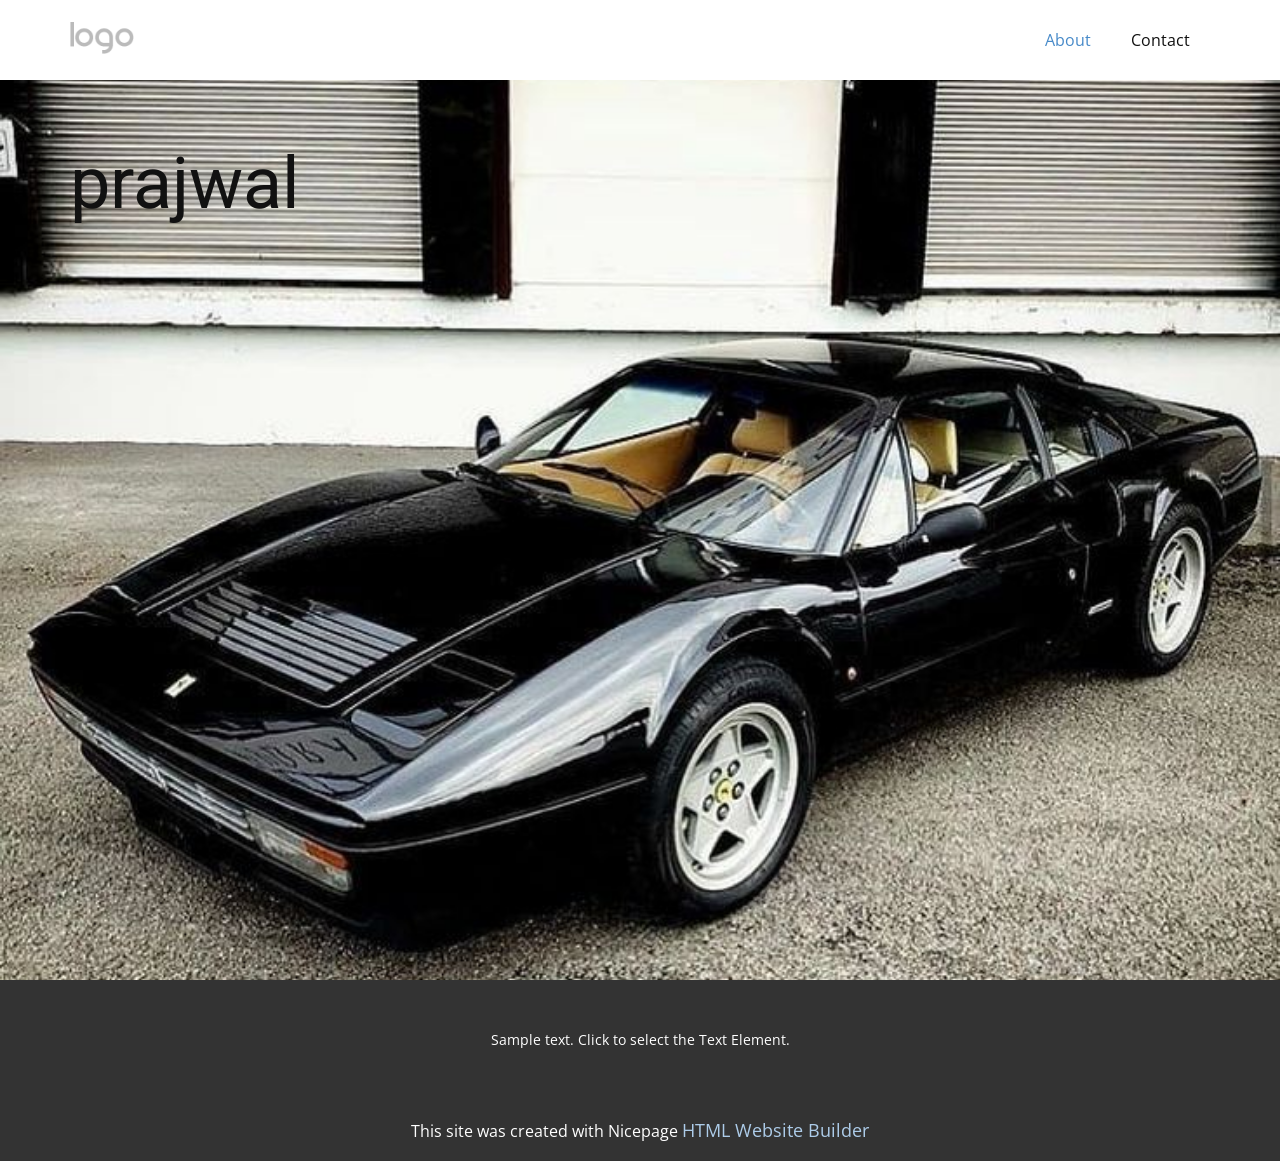
<file: index.html>
<!DOCTYPE html>
<html style="font-size: 16px;" lang="en"><head>
    <meta name="viewport" content="width=device-width, initial-scale=1.0">
    <meta charset="utf-8">
    <meta name="keywords" content="prajwal​">
    <meta name="description" content="">
    <title>About</title>
    <link rel="stylesheet" href="nicepage.css" media="screen">
<link rel="stylesheet" href="index.css" media="screen">
    <script class="u-script" type="text/javascript" src="jquery.js" defer=""></script>
    <script class="u-script" type="text/javascript" src="nicepage.js" defer=""></script>
    <meta name="generator" content="Nicepage 8.6.23, nicepage.com">
    
    
    
    <link id="u-page-google-font" rel="stylesheet" href="https://fonts.googleapis.com/css2?display=swap&amp;family=Roboto:ital,wght@0,100;0,200;0,300;0,400;0,500;0,600;0,700;0,800;0,900;1,100;1,200;1,300;1,400;1,500;1,600;1,700;1,800;1,900&amp;family=Open+Sans:ital,wght@0,300;0,400;0,500;0,600;0,700;0,800;1,300;1,400;1,500;1,600;1,700;1,800">
    <script type="application/ld+json">{
		"@context": "http://schema.org",
		"@type": "Organization",
		"name": "",
		"logo": "images/default-logo.png"
}</script>
    <meta name="theme-color" content="#478ac9">
    <meta property="og:title" content="About">
    <meta property="og:type" content="website">
  <meta data-intl-tel-input-cdn-path="intlTelInput/"></head>
  <body data-home-page="About.html" data-home-page-title="About" data-path-to-root="./" data-include-products="false" class="u-body u-clearfix u-xl-mode" data-lang="en"><header class="u-clearfix u-header u-header" id="header"><div class="u-clearfix u-sheet u-valign-middle u-sheet-1">
        <a href="#" class="u-image u-logo u-image-1">
          <img src="images/default-logo.png" class="u-logo-image u-logo-image-1">
        </a>
        <nav class="u-menu u-menu-one-level u-offcanvas u-menu-1" role="navigation" aria-label="Menu navigation">
          <div class="menu-collapse" style="font-size: 1rem; letter-spacing: 0px;">
            <a class="u-button-style u-custom-left-right-menu-spacing u-custom-padding-bottom u-custom-top-bottom-menu-spacing u-hamburger-link u-nav-link u-text-active-palette-1-base u-text-hover-palette-2-base" href="#" tabindex="-1" aria-label="Open menu" aria-controls="5624">
              <svg class="u-svg-link" viewBox="0 0 24 24"><use xlink:href="#menu-hamburger"></use></svg>
              <svg class="u-svg-content" version="1.1" id="menu-hamburger" viewBox="0 0 16 16" x="0px" y="0px" xmlns:xlink="http://www.w3.org/1999/xlink" xmlns="http://www.w3.org/2000/svg"><g><rect y="1" width="16" height="2"></rect><rect y="7" width="16" height="2"></rect><rect y="13" width="16" height="2"></rect>
</g></svg>
            </a>
          </div>
          <div class="u-nav-container">
            <ul class="u-nav u-unstyled u-nav-1" role="menubar"><li class="u-nav-item" role="none"><a class="u-button-style u-nav-link u-text-active-palette-1-base u-text-hover-palette-2-base u-nav-link-2" href="./" role="menuitem">About</a>
</li><li class="u-nav-item" role="none"><a class="u-button-style u-nav-link u-text-active-palette-1-base u-text-hover-palette-2-base u-nav-link-2" href="Contact.html" role="menuitem">Contact</a>
</li></ul>
          </div>
          <div class="u-nav-container-collapse" id="5624" role="region" aria-label="Menu panel">
            <div class="u-black u-container-style u-inner-container-layout u-opacity u-opacity-95 u-sidenav">
              <div class="u-inner-container-layout u-sidenav-overflow">
                <div class="u-menu-close" tabindex="-1" aria-label="Close menu"></div>
                <ul class="u-align-center u-nav u-popupmenu-items u-unstyled u-nav-2"><li class="u-nav-item"><a class="u-button-style u-nav-link" href="./">About</a>
</li><li class="u-nav-item"><a class="u-button-style u-nav-link" href="Contact.html">Contact</a>
</li></ul>
              </div>
            </div>
            <div class="u-black u-menu-overlay u-opacity u-opacity-70"></div>
          </div>
        </nav>
      </div></header>
    <section class="u-clearfix u-container-align-center u-image u-section-1" id="block-1" data-image-width="736" data-image-height="736">
      <div class="u-clearfix u-sheet u-sheet-1">
        <h1 class="u-text u-text-default u-text-1">prajwal </h1>
      </div>
    </section>
    
    
    
    <footer class="u-align-center u-clearfix u-container-align-center u-footer u-grey-80 u-footer" id="footer"><div class="u-clearfix u-sheet u-sheet-1">
        <p class="u-small-text u-text u-text-variant u-text-1">Sample text. Click to select the Text Element.</p>
      </div></footer>
    <section class="u-backlink u-clearfix u-grey-80"> This site was created with Nicepage <a href="https://nicepage.com/html-website-builder">HTML Website Builder</a>
    </section>
  
</body></html>
</file>
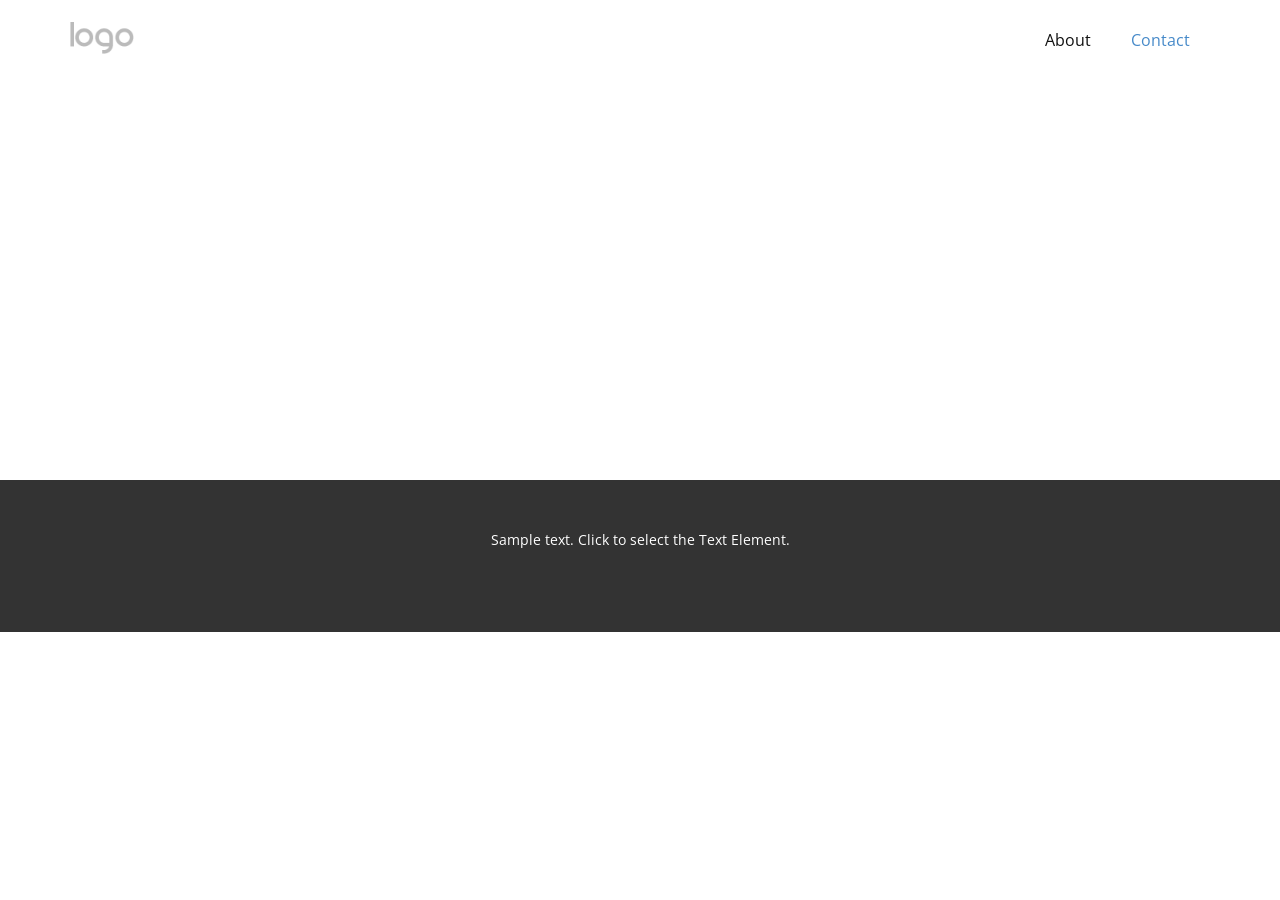
<file: Contact.html>
<!DOCTYPE html>
<html style="font-size: 16px;" lang="en"><head>
    <meta name="viewport" content="width=device-width, initial-scale=1.0">
    <meta charset="utf-8">
    <meta name="keywords" content="">
    <meta name="description" content="">
    <title>Contact</title>
    <link rel="stylesheet" href="nicepage.css" media="screen">
<link rel="stylesheet" href="Contact.css" media="screen">
    <script class="u-script" type="text/javascript" src="jquery.js" defer=""></script>
    <script class="u-script" type="text/javascript" src="nicepage.js" defer=""></script>
    <meta name="generator" content="Nicepage 8.6.23, nicepage.com">
    
    
    
    <link id="u-page-google-font" rel="stylesheet" href="https://fonts.googleapis.com/css2?display=swap&amp;family=Roboto:ital,wght@0,100;0,200;0,300;0,400;0,500;0,600;0,700;0,800;0,900;1,100;1,200;1,300;1,400;1,500;1,600;1,700;1,800;1,900&amp;family=Open+Sans:ital,wght@0,300;0,400;0,500;0,600;0,700;0,800;1,300;1,400;1,500;1,600;1,700;1,800">
    <script type="application/ld+json">{
		"@context": "http://schema.org",
		"@type": "Organization",
		"name": "",
		"logo": "images/default-logo.png"
}</script>
    <meta name="theme-color" content="#478ac9">
    <meta property="og:title" content="Contact">
    <meta property="og:type" content="website">
  <meta data-intl-tel-input-cdn-path="intlTelInput/"></head>
  <body data-path-to-root="./" data-include-products="false" class="u-body u-xl-mode" data-lang="en"><header class="u-clearfix u-header u-header" id="header"><div class="u-clearfix u-sheet u-valign-middle u-sheet-1">
        <a href="#" class="u-image u-logo u-image-1">
          <img src="images/default-logo.png" class="u-logo-image u-logo-image-1">
        </a>
        <nav class="u-menu u-menu-one-level u-offcanvas u-menu-1" role="navigation" aria-label="Menu navigation">
          <div class="menu-collapse" style="font-size: 1rem; letter-spacing: 0px;">
            <a class="u-button-style u-custom-left-right-menu-spacing u-custom-padding-bottom u-custom-top-bottom-menu-spacing u-hamburger-link u-nav-link u-text-active-palette-1-base u-text-hover-palette-2-base" href="#" tabindex="-1" aria-label="Open menu" aria-controls="5624">
              <svg class="u-svg-link" viewBox="0 0 24 24"><use xlink:href="#menu-hamburger"></use></svg>
              <svg class="u-svg-content" version="1.1" id="menu-hamburger" viewBox="0 0 16 16" x="0px" y="0px" xmlns:xlink="http://www.w3.org/1999/xlink" xmlns="http://www.w3.org/2000/svg"><g><rect y="1" width="16" height="2"></rect><rect y="7" width="16" height="2"></rect><rect y="13" width="16" height="2"></rect>
</g></svg>
            </a>
          </div>
          <div class="u-nav-container">
            <ul class="u-nav u-unstyled u-nav-1" role="menubar"><li class="u-nav-item" role="none"><a class="u-button-style u-nav-link u-text-active-palette-1-base u-text-hover-palette-2-base u-nav-link-2" href="./" role="menuitem">About</a>
</li><li class="u-nav-item" role="none"><a class="u-button-style u-nav-link u-text-active-palette-1-base u-text-hover-palette-2-base u-nav-link-2" href="Contact.html" role="menuitem">Contact</a>
</li></ul>
          </div>
          <div class="u-nav-container-collapse" id="5624" role="region" aria-label="Menu panel">
            <div class="u-black u-container-style u-inner-container-layout u-opacity u-opacity-95 u-sidenav">
              <div class="u-inner-container-layout u-sidenav-overflow">
                <div class="u-menu-close" tabindex="-1" aria-label="Close menu"></div>
                <ul class="u-align-center u-nav u-popupmenu-items u-unstyled u-nav-2"><li class="u-nav-item"><a class="u-button-style u-nav-link" href="./">About</a>
</li><li class="u-nav-item"><a class="u-button-style u-nav-link" href="Contact.html">Contact</a>
</li></ul>
              </div>
            </div>
            <div class="u-black u-menu-overlay u-opacity u-opacity-70"></div>
          </div>
        </nav>
      </div></header>
    <section class="u-clearfix u-section-1" id="block-1">
      <div class="u-clearfix u-sheet u-sheet-1"></div>
    </section>
    
    
    
    <footer class="u-align-center u-clearfix u-container-align-center u-footer u-grey-80 u-footer" id="footer"><div class="u-clearfix u-sheet u-sheet-1">
        <p class="u-small-text u-text u-text-variant u-text-1">Sample text. Click to select the Text Element.</p>
      </div></footer>
    <section class="u-backlink u-clearfix u-grey-80"></section>
  
</body></html>
</file>
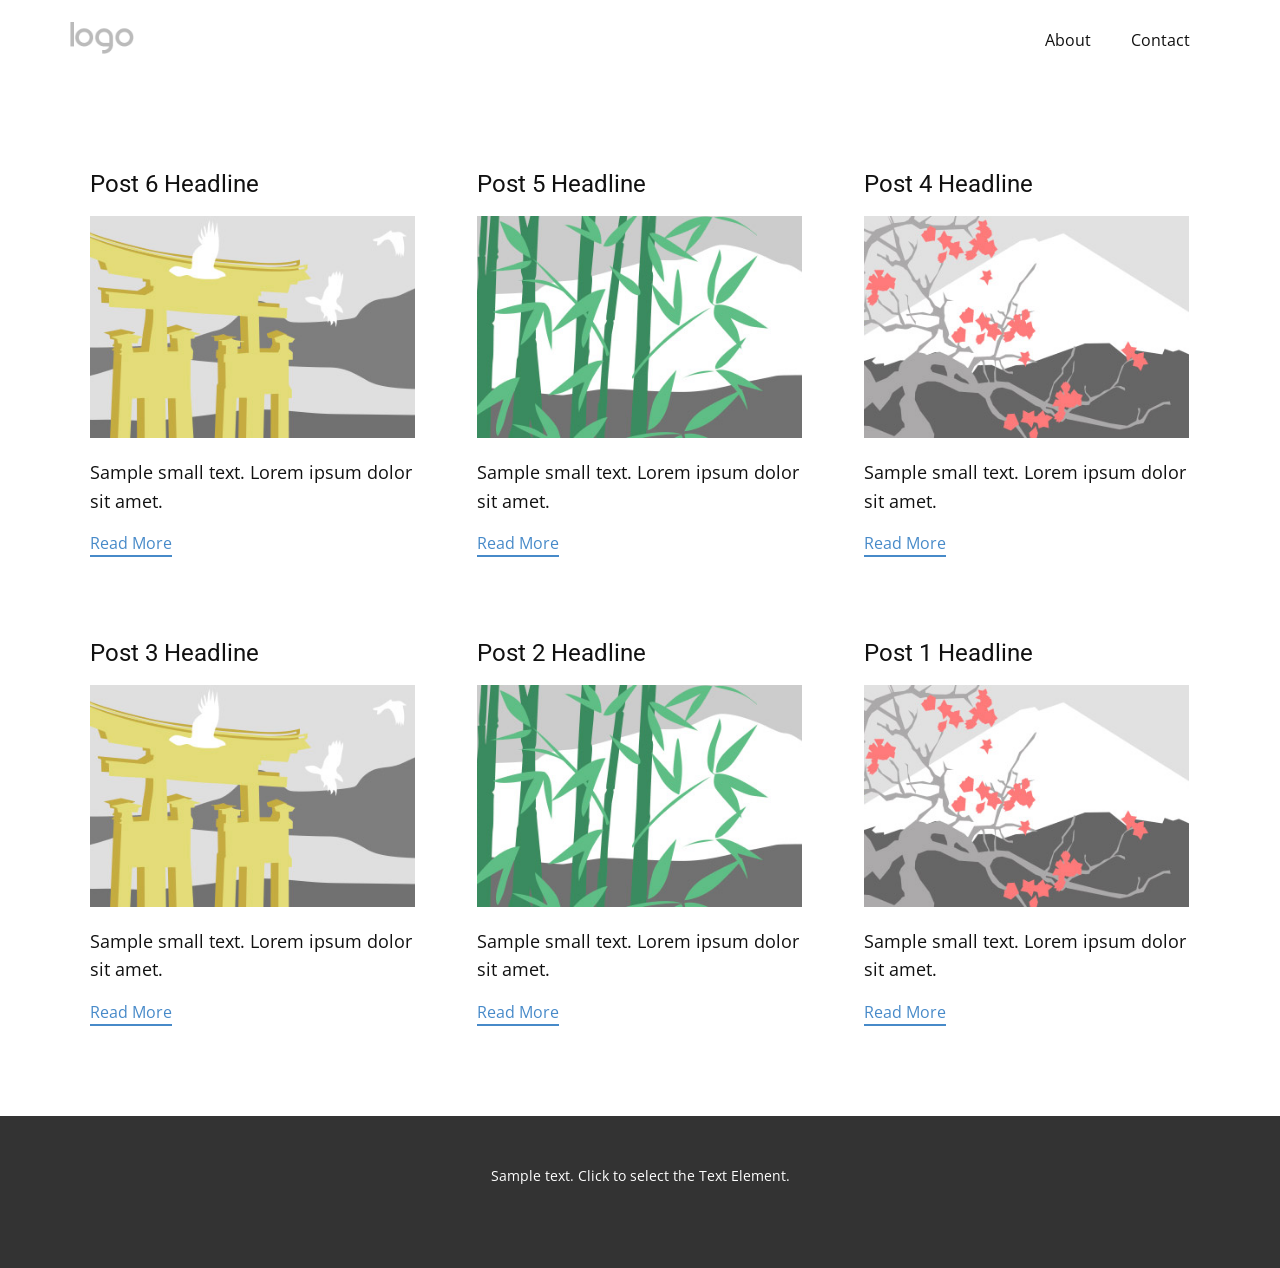
<file: blog/blog.html>
<!DOCTYPE html>
<html style="font-size: 16px;" lang="en"><head>
    <meta name="viewport" content="width=device-width, initial-scale=1.0">
    <meta charset="utf-8">
    <meta name="keywords" content="">
    <meta name="description" content="">
    <title>Blog</title>
    <link rel="stylesheet" href="../nicepage.css" media="screen">
<link rel="stylesheet" href="../Blog-Template.css" media="screen">
    <script class="u-script" type="text/javascript" src="../jquery.js" defer=""></script>
    <script class="u-script" type="text/javascript" src="../nicepage.js" defer=""></script>
    <meta name="generator" content="Nicepage 8.6.23, nicepage.com">
    
    
    
    <link id="u-page-google-font" rel="stylesheet" href="https://fonts.googleapis.com/css2?display=swap&amp;family=Roboto:ital,wght@0,100;0,200;0,300;0,400;0,500;0,600;0,700;0,800;0,900;1,100;1,200;1,300;1,400;1,500;1,600;1,700;1,800;1,900&amp;family=Open+Sans:ital,wght@0,300;0,400;0,500;0,600;0,700;0,800;1,300;1,400;1,500;1,600;1,700;1,800">
    <script type="application/ld+json">{
		"@context": "http://schema.org",
		"@type": "Organization",
		"name": "",
		"logo": "images/default-logo.png"
}</script>
    <meta name="theme-color" content="#478ac9">
  <meta data-intl-tel-input-cdn-path="intlTelInput/"></head>
  <body data-path-to-root="../" data-include-products="false" class="u-body u-xl-mode" data-lang="en"><header class="u-clearfix u-header u-header" id="header"><div class="u-clearfix u-sheet u-valign-middle u-sheet-1">
        <a href="#" class="u-image u-logo u-image-1">
          <img src="../images/default-logo.png" class="u-logo-image u-logo-image-1">
        </a>
        <nav class="u-menu u-menu-one-level u-offcanvas u-menu-1" role="navigation" aria-label="Menu navigation">
          <div class="menu-collapse" style="font-size: 1rem; letter-spacing: 0px;">
            <a class="u-button-style u-custom-left-right-menu-spacing u-custom-padding-bottom u-custom-top-bottom-menu-spacing u-hamburger-link u-nav-link u-text-active-palette-1-base u-text-hover-palette-2-base" href="#" tabindex="-1" aria-label="Open menu" aria-controls="5624">
              <svg class="u-svg-link" viewBox="0 0 24 24"><use xlink:href="#menu-hamburger"></use></svg>
              <svg class="u-svg-content" version="1.1" id="menu-hamburger" viewBox="0 0 16 16" x="0px" y="0px" xmlns:xlink="http://www.w3.org/1999/xlink" xmlns="http://www.w3.org/2000/svg"><g><rect y="1" width="16" height="2"></rect><rect y="7" width="16" height="2"></rect><rect y="13" width="16" height="2"></rect>
</g></svg>
            </a>
          </div>
          <div class="u-nav-container">
            <ul class="u-nav u-unstyled u-nav-1" role="menubar"><li class="u-nav-item" role="none"><a class="u-button-style u-nav-link u-text-active-palette-1-base u-text-hover-palette-2-base u-nav-link-2" href="../" role="menuitem">About</a>
</li><li class="u-nav-item" role="none"><a class="u-button-style u-nav-link u-text-active-palette-1-base u-text-hover-palette-2-base u-nav-link-2" href="../Contact.html" role="menuitem">Contact</a>
</li></ul>
          </div>
          <div class="u-nav-container-collapse" id="5624" role="region" aria-label="Menu panel">
            <div class="u-black u-container-style u-inner-container-layout u-opacity u-opacity-95 u-sidenav">
              <div class="u-inner-container-layout u-sidenav-overflow">
                <div class="u-menu-close" tabindex="-1" aria-label="Close menu"></div>
                <ul class="u-align-center u-nav u-popupmenu-items u-unstyled u-nav-2"><li class="u-nav-item"><a class="u-button-style u-nav-link" href="../">About</a>
</li><li class="u-nav-item"><a class="u-button-style u-nav-link" href="../Contact.html">Contact</a>
</li></ul>
              </div>
            </div>
            <div class="u-black u-menu-overlay u-opacity u-opacity-70"></div>
          </div>
        </nav>
      </div></header>
    <section class="u-clearfix u-section-1" id="block-2">
      <div class="u-clearfix u-sheet u-valign-middle u-sheet-1"><!--blog--><!--blog_options_json--><!--{"type":"Recent","source":"","tags":"","count":""}--><!--/blog_options_json-->
        <div class="u-blog u-expanded-width u-repeater u-repeater-1" data-blog-id="blog-1"><!--blog_post-->
          <div class="u-blog-post u-container-style u-repeater-item u-white u-repeater-item-1"><meta name="twitter:description" content="Sample small text. Lorem ipsum dolor sit amet."><meta name="description" content="Sample small text. Lorem ipsum dolor sit amet."><meta property="og:type" content="article"><meta property="og:title" content="Post 6 Headline"><meta property="og:description" content="Sample small text. Lorem ipsum dolor sit amet."><meta property="og:image" content="../images/8ad73f3c.jpeg">
            <div class="u-container-layout u-similar-container u-valign-top u-container-layout-1"><!--blog_post_header-->
              <h4 class="u-blog-control u-text u-text-1">
                <a class="u-post-header-link" href="../blog/post-5.html">Post 6 Headline</a>
              </h4><!--/blog_post_header--><!--blog_post_image-->
              <img alt="" class="u-blog-control u-expanded-width u-image u-image-default u-image-1" src="../images/8ad73f3c.jpeg" data-href="../blog/post-5.html"><!--/blog_post_image--><!--blog_post_content-->
              <div class="u-blog-control u-post-content u-text u-text-2 fr-view">Sample small text. Lorem ipsum dolor sit amet.</div><!--/blog_post_content--><!--blog_post_readmore-->
              <a href="../blog/post-5.html" class="u-blog-control u-border-2 u-border-palette-1-base u-btn u-btn-rectangle u-button-style u-none u-btn-1"><!--blog_post_readmore_content--><!--options_json--><!--{"content":"","defaultValue":"Read More"}--><!--/options_json-->Read More<!--/blog_post_readmore_content--></a><!--/blog_post_readmore-->
            </div>
          </div><div class="u-blog-post u-container-style u-repeater-item u-video-cover u-white"><meta name="twitter:description" content="Sample small text. Lorem ipsum dolor sit amet."><meta name="description" content="Sample small text. Lorem ipsum dolor sit amet."><meta property="og:type" content="article"><meta property="og:title" content="Post 5 Headline"><meta property="og:description" content="Sample small text. Lorem ipsum dolor sit amet."><meta property="og:image" content="../images/68f64b9d.jpeg">
            <div class="u-container-layout u-similar-container u-valign-top u-container-layout-2"><!--blog_post_header-->
              <h4 class="u-blog-control u-text u-text-3">
                <a class="u-post-header-link" href="../blog/post-4.html">Post 5 Headline</a>
              </h4><!--/blog_post_header--><!--blog_post_image-->
              <img alt="" class="u-blog-control u-expanded-width u-image u-image-default u-image-2" src="../images/68f64b9d.jpeg" data-href="../blog/post-4.html"><!--/blog_post_image--><!--blog_post_content-->
              <div class="u-blog-control u-post-content u-text u-text-4 fr-view">Sample small text. Lorem ipsum dolor sit amet.</div><!--/blog_post_content--><!--blog_post_readmore-->
              <a href="../blog/post-4.html" class="u-blog-control u-border-2 u-border-palette-1-base u-btn u-btn-rectangle u-button-style u-none u-btn-2"><!--blog_post_readmore_content--><!--options_json--><!--{"content":"","defaultValue":"Read More"}--><!--/options_json-->Read More<!--/blog_post_readmore_content--></a><!--/blog_post_readmore-->
            </div>
          </div><div class="u-blog-post u-container-style u-repeater-item u-video-cover u-white"><meta name="twitter:description" content="Sample small text. Lorem ipsum dolor sit amet."><meta name="description" content="Sample small text. Lorem ipsum dolor sit amet."><meta property="og:type" content="article"><meta property="og:title" content="Post 4 Headline"><meta property="og:description" content="Sample small text. Lorem ipsum dolor sit amet."><meta property="og:image" content="../images/0fd3416c.jpeg">
            <div class="u-container-layout u-similar-container u-valign-top u-container-layout-3"><!--blog_post_header-->
              <h4 class="u-blog-control u-text u-text-5">
                <a class="u-post-header-link" href="../blog/post-3.html">Post 4 Headline</a>
              </h4><!--/blog_post_header--><!--blog_post_image-->
              <img alt="" class="u-blog-control u-expanded-width u-image u-image-default u-image-3" src="../images/0fd3416c.jpeg" data-href="../blog/post-3.html"><!--/blog_post_image--><!--blog_post_content-->
              <div class="u-blog-control u-post-content u-text u-text-6 fr-view">Sample small text. Lorem ipsum dolor sit amet.</div><!--/blog_post_content--><!--blog_post_readmore-->
              <a href="../blog/post-3.html" class="u-blog-control u-border-2 u-border-palette-1-base u-btn u-btn-rectangle u-button-style u-none u-btn-3"><!--blog_post_readmore_content--><!--options_json--><!--{"content":"","defaultValue":"Read More"}--><!--/options_json-->Read More<!--/blog_post_readmore_content--></a><!--/blog_post_readmore-->
            </div>
          </div><div class="u-blog-post u-container-style u-repeater-item u-white u-repeater-item-1"><meta name="twitter:description" content="Sample small text. Lorem ipsum dolor sit amet."><meta name="description" content="Sample small text. Lorem ipsum dolor sit amet."><meta property="og:type" content="article"><meta property="og:title" content="Post 3 Headline"><meta property="og:description" content="Sample small text. Lorem ipsum dolor sit amet."><meta property="og:image" content="../images/8ad73f3c.jpeg">
            <div class="u-container-layout u-similar-container u-valign-top u-container-layout-1"><!--blog_post_header-->
              <h4 class="u-blog-control u-text u-text-1">
                <a class="u-post-header-link" href="../blog/post-2.html">Post 3 Headline</a>
              </h4><!--/blog_post_header--><!--blog_post_image-->
              <img alt="" class="u-blog-control u-expanded-width u-image u-image-default u-image-1" src="../images/8ad73f3c.jpeg" data-href="../blog/post-2.html"><!--/blog_post_image--><!--blog_post_content-->
              <div class="u-blog-control u-post-content u-text u-text-2 fr-view">Sample small text. Lorem ipsum dolor sit amet.</div><!--/blog_post_content--><!--blog_post_readmore-->
              <a href="../blog/post-2.html" class="u-blog-control u-border-2 u-border-palette-1-base u-btn u-btn-rectangle u-button-style u-none u-btn-1"><!--blog_post_readmore_content--><!--options_json--><!--{"content":"","defaultValue":"Read More"}--><!--/options_json-->Read More<!--/blog_post_readmore_content--></a><!--/blog_post_readmore-->
            </div>
          </div><div class="u-blog-post u-container-style u-repeater-item u-video-cover u-white"><meta name="twitter:description" content="Sample small text. Lorem ipsum dolor sit amet."><meta name="description" content="Sample small text. Lorem ipsum dolor sit amet."><meta property="og:type" content="article"><meta property="og:title" content="Post 2 Headline"><meta property="og:description" content="Sample small text. Lorem ipsum dolor sit amet."><meta property="og:image" content="../images/68f64b9d.jpeg">
            <div class="u-container-layout u-similar-container u-valign-top u-container-layout-2"><!--blog_post_header-->
              <h4 class="u-blog-control u-text u-text-3">
                <a class="u-post-header-link" href="../blog/post-1.html">Post 2 Headline</a>
              </h4><!--/blog_post_header--><!--blog_post_image-->
              <img alt="" class="u-blog-control u-expanded-width u-image u-image-default u-image-2" src="../images/68f64b9d.jpeg" data-href="../blog/post-1.html"><!--/blog_post_image--><!--blog_post_content-->
              <div class="u-blog-control u-post-content u-text u-text-4 fr-view">Sample small text. Lorem ipsum dolor sit amet.</div><!--/blog_post_content--><!--blog_post_readmore-->
              <a href="../blog/post-1.html" class="u-blog-control u-border-2 u-border-palette-1-base u-btn u-btn-rectangle u-button-style u-none u-btn-2"><!--blog_post_readmore_content--><!--options_json--><!--{"content":"","defaultValue":"Read More"}--><!--/options_json-->Read More<!--/blog_post_readmore_content--></a><!--/blog_post_readmore-->
            </div>
          </div><div class="u-blog-post u-container-style u-repeater-item u-video-cover u-white"><meta name="twitter:description" content="Sample small text. Lorem ipsum dolor sit amet."><meta name="description" content="Sample small text. Lorem ipsum dolor sit amet."><meta property="og:type" content="article"><meta property="og:title" content="Post 1 Headline"><meta property="og:description" content="Sample small text. Lorem ipsum dolor sit amet."><meta property="og:image" content="../images/0fd3416c.jpeg">
            <div class="u-container-layout u-similar-container u-valign-top u-container-layout-3"><!--blog_post_header-->
              <h4 class="u-blog-control u-text u-text-5">
                <a class="u-post-header-link" href="../blog/post.html">Post 1 Headline</a>
              </h4><!--/blog_post_header--><!--blog_post_image-->
              <img alt="" class="u-blog-control u-expanded-width u-image u-image-default u-image-3" src="../images/0fd3416c.jpeg" data-href="../blog/post.html"><!--/blog_post_image--><!--blog_post_content-->
              <div class="u-blog-control u-post-content u-text u-text-6 fr-view">Sample small text. Lorem ipsum dolor sit amet.</div><!--/blog_post_content--><!--blog_post_readmore-->
              <a href="../blog/post.html" class="u-blog-control u-border-2 u-border-palette-1-base u-btn u-btn-rectangle u-button-style u-none u-btn-3"><!--blog_post_readmore_content--><!--options_json--><!--{"content":"","defaultValue":"Read More"}--><!--/options_json-->Read More<!--/blog_post_readmore_content--></a><!--/blog_post_readmore-->
            </div>
          </div><!--/blog_post--><!--blog_post-->
          <!--/blog_post--><!--blog_post-->
          <!--/blog_post-->
        </div><!--/blog-->
      </div>
    </section>
    
    
    
    <footer class="u-align-center u-clearfix u-container-align-center u-footer u-grey-80 u-footer" id="footer"><div class="u-clearfix u-sheet u-sheet-1">
        <p class="u-small-text u-text u-text-variant u-text-1">Sample text. Click to select the Text Element.</p>
      </div></footer>
    <section class="u-backlink u-clearfix u-grey-80"></section>
  
</body></html>
</file>
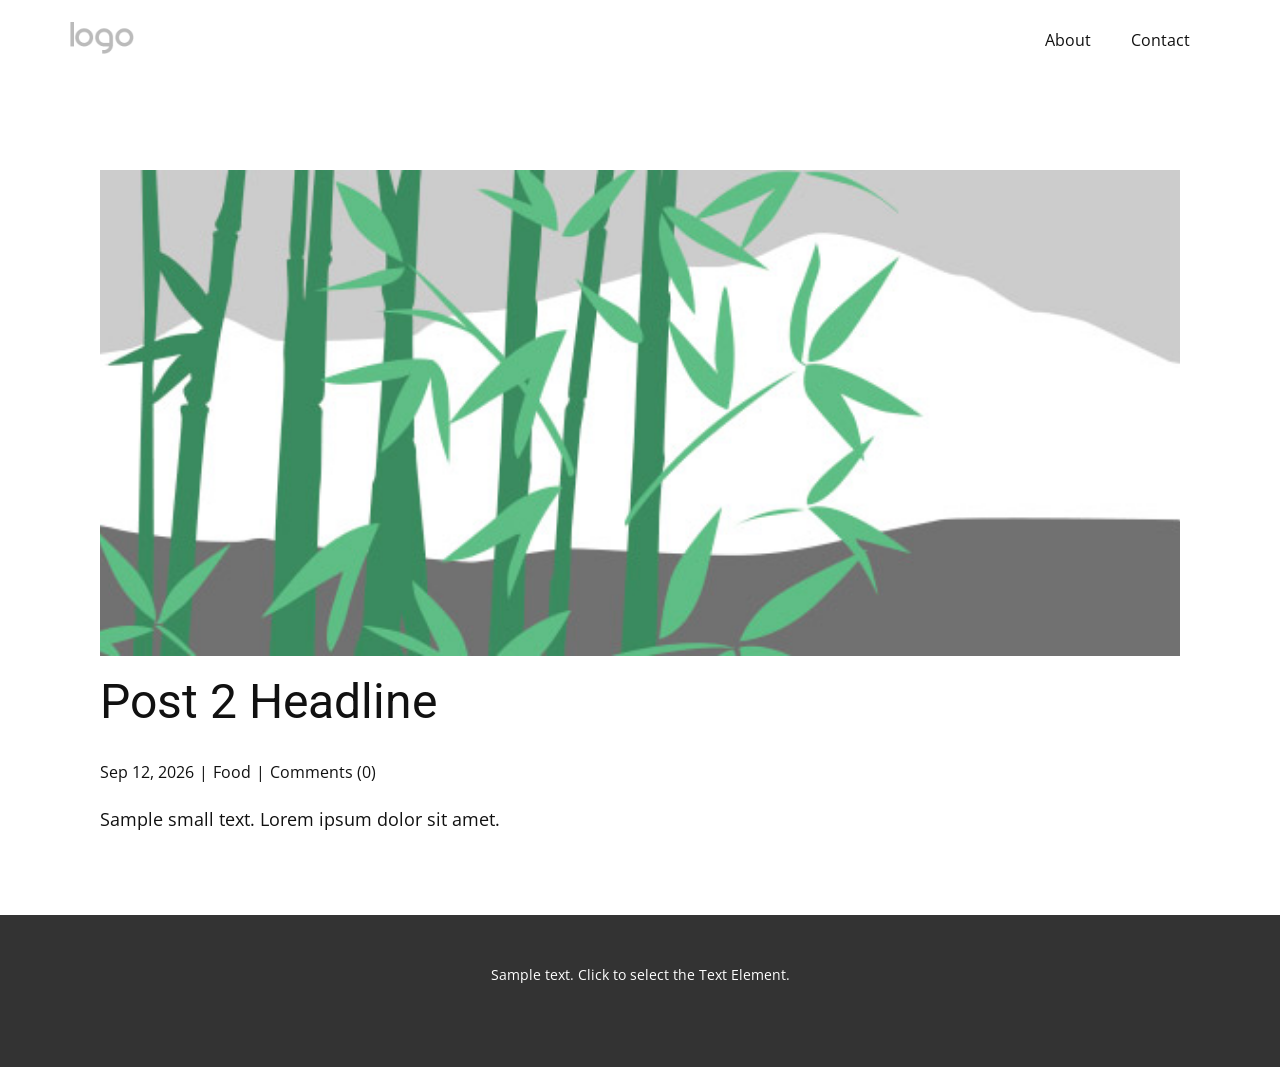
<file: blog/post-1.html>
<!DOCTYPE html>
<html style="font-size: 16px;" lang="en"><head>
    <meta name="viewport" content="width=device-width, initial-scale=1.0">
    <meta charset="utf-8">
    <meta name="keywords" content="Post 1 Headline">
    <meta name="description" content="Sample small text. Lorem ipsum dolor sit amet.">
    <title>Post 2 Headline</title>
    <link rel="stylesheet" href="../nicepage.css" media="screen">
<link rel="stylesheet" href="../Post-Template.css" media="screen">
    <script class="u-script" type="text/javascript" src="../jquery.js" defer=""></script>
    <script class="u-script" type="text/javascript" src="../nicepage.js" defer=""></script>
    <meta name="generator" content="Nicepage 8.6.23, nicepage.com">
    
    
    
    <link id="u-page-google-font" rel="stylesheet" href="https://fonts.googleapis.com/css2?display=swap&amp;family=Roboto:ital,wght@0,100;0,200;0,300;0,400;0,500;0,600;0,700;0,800;0,900;1,100;1,200;1,300;1,400;1,500;1,600;1,700;1,800;1,900&amp;family=Open+Sans:ital,wght@0,300;0,400;0,500;0,600;0,700;0,800;1,300;1,400;1,500;1,600;1,700;1,800">
    <script type="application/ld+json">{
		"@context": "http://schema.org",
		"@type": "Organization",
		"name": "",
		"logo": "images/default-logo.png"
}</script>
    <meta name="theme-color" content="#478ac9">
  <meta data-intl-tel-input-cdn-path="intlTelInput/"><meta name="twitter:description" content="Sample small text. Lorem ipsum dolor sit amet."><meta property="og:type" content="article"><meta property="og:title" content="Post 2 Headline"><meta property="og:description" content="Sample small text. Lorem ipsum dolor sit amet."><meta property="og:image" content="../images/68f64b9d.jpeg"></head>
  <body data-path-to-root="./" data-include-products="false" class="u-body u-xl-mode" data-lang="en"><header class="u-clearfix u-header u-header" id="header"><div class="u-clearfix u-sheet u-valign-middle u-sheet-1">
        <a href="#" class="u-image u-logo u-image-1">
          <img src="../images/default-logo.png" class="u-logo-image u-logo-image-1">
        </a>
        <nav class="u-menu u-menu-one-level u-offcanvas u-menu-1" role="navigation" aria-label="Menu navigation">
          <div class="menu-collapse" style="font-size: 1rem; letter-spacing: 0px;">
            <a class="u-button-style u-custom-left-right-menu-spacing u-custom-padding-bottom u-custom-top-bottom-menu-spacing u-hamburger-link u-nav-link u-text-active-palette-1-base u-text-hover-palette-2-base" href="#" tabindex="-1" aria-label="Open menu" aria-controls="5624">
              <svg class="u-svg-link" viewBox="0 0 24 24"><use xlink:href="#menu-hamburger"></use></svg>
              <svg class="u-svg-content" version="1.1" id="menu-hamburger" viewBox="0 0 16 16" x="0px" y="0px" xmlns:xlink="http://www.w3.org/1999/xlink" xmlns="http://www.w3.org/2000/svg"><g><rect y="1" width="16" height="2"></rect><rect y="7" width="16" height="2"></rect><rect y="13" width="16" height="2"></rect>
</g></svg>
            </a>
          </div>
          <div class="u-nav-container">
            <ul class="u-nav u-unstyled u-nav-1" role="menubar"><li class="u-nav-item" role="none"><a class="u-button-style u-nav-link u-text-active-palette-1-base u-text-hover-palette-2-base u-nav-link-2" href="../" role="menuitem">About</a>
</li><li class="u-nav-item" role="none"><a class="u-button-style u-nav-link u-text-active-palette-1-base u-text-hover-palette-2-base u-nav-link-2" href="../Contact.html" role="menuitem">Contact</a>
</li></ul>
          </div>
          <div class="u-nav-container-collapse" id="5624" role="region" aria-label="Menu panel">
            <div class="u-black u-container-style u-inner-container-layout u-opacity u-opacity-95 u-sidenav">
              <div class="u-inner-container-layout u-sidenav-overflow">
                <div class="u-menu-close" tabindex="-1" aria-label="Close menu"></div>
                <ul class="u-align-center u-nav u-popupmenu-items u-unstyled u-nav-2"><li class="u-nav-item"><a class="u-button-style u-nav-link" href="../">About</a>
</li><li class="u-nav-item"><a class="u-button-style u-nav-link" href="../Contact.html">Contact</a>
</li></ul>
              </div>
            </div>
            <div class="u-black u-menu-overlay u-opacity u-opacity-70"></div>
          </div>
        </nav>
      </div></header>
    <section class="u-align-center u-clearfix u-section-1" id="block-2">
      <div class="u-clearfix u-sheet u-valign-middle-md u-valign-middle-sm u-valign-middle-xs u-sheet-1"><!--post_details--><!--post_details_options_json--><!--{"source":""}--><!--/post_details_options_json--><!--blog_post-->
        <div class="u-container-style u-expanded-width u-post-details u-post-details-1">
          <div class="u-container-layout u-valign-middle u-container-layout-1"><!--blog_post_image-->
            <img alt="" class="u-blog-control u-expanded-width u-image u-image-default u-image-1" src="../images/68f64b9d.jpeg"><!--/blog_post_image--><!--blog_post_header-->
            <h2 class="u-blog-control u-text u-text-1">Post 2 Headline</h2><!--/blog_post_header--><!--blog_post_metadata-->
            <div class="u-blog-control u-metadata u-metadata-1"><!--blog_post_metadata_date--><span class="u-meta-date u-meta-icon">Sep 12, 2026</span><!--/blog_post_metadata_date--><!--blog_post_metadata_category--><span class="u-meta-category u-meta-icon"><a href="/blog/blog.html#/blog-1///1">Food</a></span><!--/blog_post_metadata_category--><!--blog_post_metadata_comments--><span class="u-meta-comments u-meta-icon"><!--blog_post_metadata_comments_content-->Comments (0)<!--/blog_post_metadata_comments_content--></span><!--/blog_post_metadata_comments-->
            </div><!--/blog_post_metadata--><!--blog_post_content-->
            <div class="u-align-justify u-blog-control u-post-content u-text u-text-2 fr-view">
  <p>Sample small text. Lorem ipsum dolor sit amet.</p>
  </div><!--/blog_post_content-->
          </div>
        </div><!--/blog_post--><!--/post_details-->
      </div>
    </section>
    
    
    
    <footer class="u-align-center u-clearfix u-container-align-center u-footer u-grey-80 u-footer" id="footer"><div class="u-clearfix u-sheet u-sheet-1">
        <p class="u-small-text u-text u-text-variant u-text-1">Sample text. Click to select the Text Element.</p>
      </div></footer>
    <section class="u-backlink u-clearfix u-grey-80"></section>
  
</body></html>
</file>
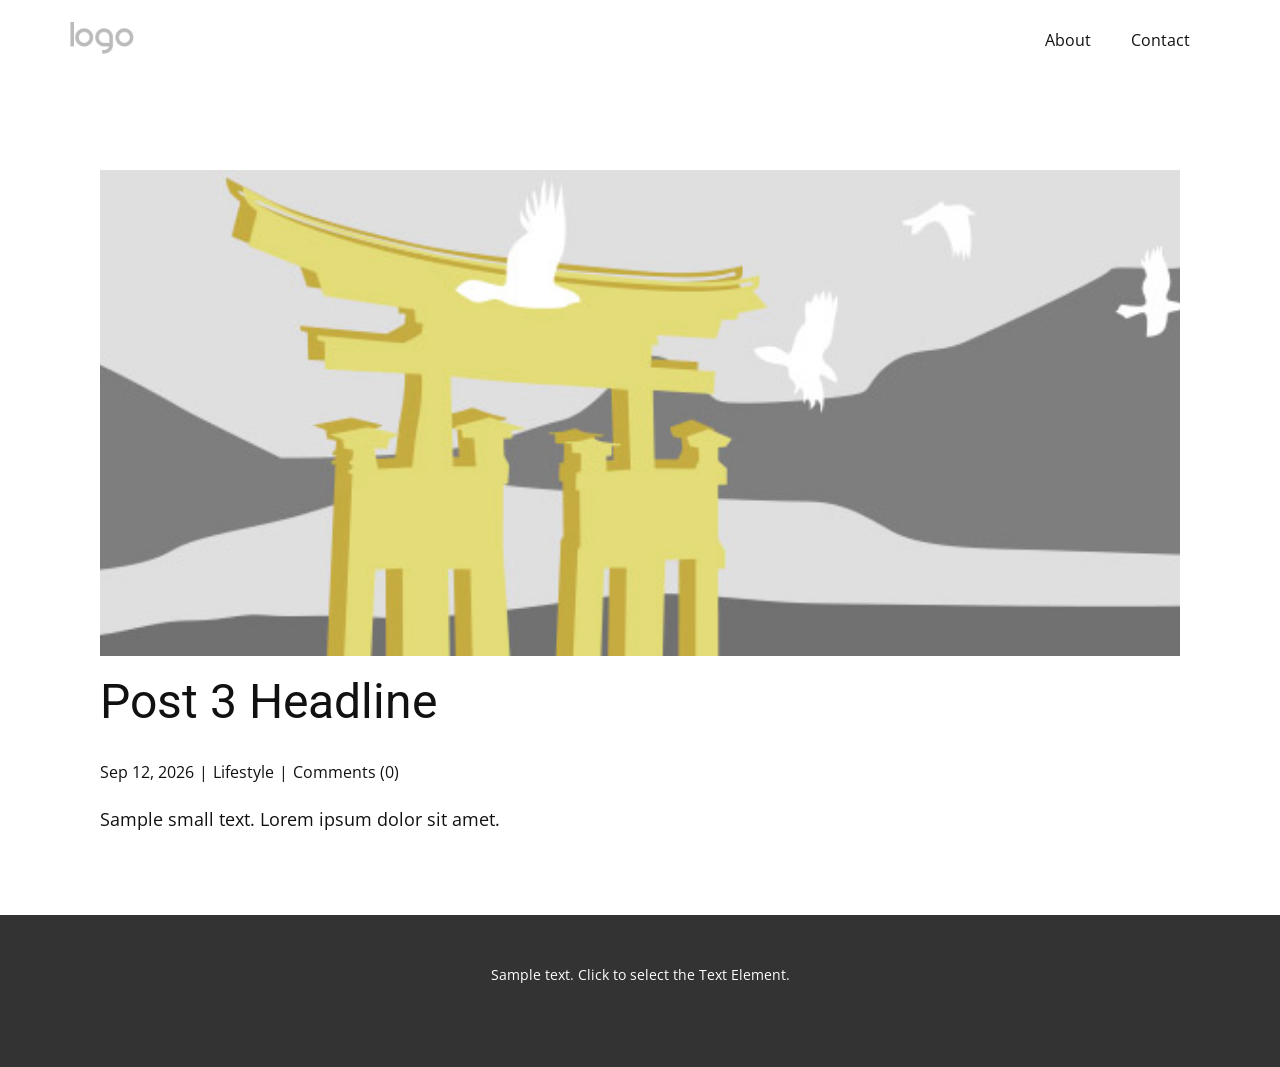
<file: blog/post-2.html>
<!DOCTYPE html>
<html style="font-size: 16px;" lang="en"><head>
    <meta name="viewport" content="width=device-width, initial-scale=1.0">
    <meta charset="utf-8">
    <meta name="keywords" content="Post 1 Headline">
    <meta name="description" content="Sample small text. Lorem ipsum dolor sit amet.">
    <title>Post 3 Headline</title>
    <link rel="stylesheet" href="../nicepage.css" media="screen">
<link rel="stylesheet" href="../Post-Template.css" media="screen">
    <script class="u-script" type="text/javascript" src="../jquery.js" defer=""></script>
    <script class="u-script" type="text/javascript" src="../nicepage.js" defer=""></script>
    <meta name="generator" content="Nicepage 8.6.23, nicepage.com">
    
    
    
    <link id="u-page-google-font" rel="stylesheet" href="https://fonts.googleapis.com/css2?display=swap&amp;family=Roboto:ital,wght@0,100;0,200;0,300;0,400;0,500;0,600;0,700;0,800;0,900;1,100;1,200;1,300;1,400;1,500;1,600;1,700;1,800;1,900&amp;family=Open+Sans:ital,wght@0,300;0,400;0,500;0,600;0,700;0,800;1,300;1,400;1,500;1,600;1,700;1,800">
    <script type="application/ld+json">{
		"@context": "http://schema.org",
		"@type": "Organization",
		"name": "",
		"logo": "images/default-logo.png"
}</script>
    <meta name="theme-color" content="#478ac9">
  <meta data-intl-tel-input-cdn-path="intlTelInput/"><meta name="twitter:description" content="Sample small text. Lorem ipsum dolor sit amet."><meta property="og:type" content="article"><meta property="og:title" content="Post 3 Headline"><meta property="og:description" content="Sample small text. Lorem ipsum dolor sit amet."><meta property="og:image" content="../images/8ad73f3c.jpeg"></head>
  <body data-path-to-root="./" data-include-products="false" class="u-body u-xl-mode" data-lang="en"><header class="u-clearfix u-header u-header" id="header"><div class="u-clearfix u-sheet u-valign-middle u-sheet-1">
        <a href="#" class="u-image u-logo u-image-1">
          <img src="../images/default-logo.png" class="u-logo-image u-logo-image-1">
        </a>
        <nav class="u-menu u-menu-one-level u-offcanvas u-menu-1" role="navigation" aria-label="Menu navigation">
          <div class="menu-collapse" style="font-size: 1rem; letter-spacing: 0px;">
            <a class="u-button-style u-custom-left-right-menu-spacing u-custom-padding-bottom u-custom-top-bottom-menu-spacing u-hamburger-link u-nav-link u-text-active-palette-1-base u-text-hover-palette-2-base" href="#" tabindex="-1" aria-label="Open menu" aria-controls="5624">
              <svg class="u-svg-link" viewBox="0 0 24 24"><use xlink:href="#menu-hamburger"></use></svg>
              <svg class="u-svg-content" version="1.1" id="menu-hamburger" viewBox="0 0 16 16" x="0px" y="0px" xmlns:xlink="http://www.w3.org/1999/xlink" xmlns="http://www.w3.org/2000/svg"><g><rect y="1" width="16" height="2"></rect><rect y="7" width="16" height="2"></rect><rect y="13" width="16" height="2"></rect>
</g></svg>
            </a>
          </div>
          <div class="u-nav-container">
            <ul class="u-nav u-unstyled u-nav-1" role="menubar"><li class="u-nav-item" role="none"><a class="u-button-style u-nav-link u-text-active-palette-1-base u-text-hover-palette-2-base u-nav-link-2" href="../" role="menuitem">About</a>
</li><li class="u-nav-item" role="none"><a class="u-button-style u-nav-link u-text-active-palette-1-base u-text-hover-palette-2-base u-nav-link-2" href="../Contact.html" role="menuitem">Contact</a>
</li></ul>
          </div>
          <div class="u-nav-container-collapse" id="5624" role="region" aria-label="Menu panel">
            <div class="u-black u-container-style u-inner-container-layout u-opacity u-opacity-95 u-sidenav">
              <div class="u-inner-container-layout u-sidenav-overflow">
                <div class="u-menu-close" tabindex="-1" aria-label="Close menu"></div>
                <ul class="u-align-center u-nav u-popupmenu-items u-unstyled u-nav-2"><li class="u-nav-item"><a class="u-button-style u-nav-link" href="../">About</a>
</li><li class="u-nav-item"><a class="u-button-style u-nav-link" href="../Contact.html">Contact</a>
</li></ul>
              </div>
            </div>
            <div class="u-black u-menu-overlay u-opacity u-opacity-70"></div>
          </div>
        </nav>
      </div></header>
    <section class="u-align-center u-clearfix u-section-1" id="block-2">
      <div class="u-clearfix u-sheet u-valign-middle-md u-valign-middle-sm u-valign-middle-xs u-sheet-1"><!--post_details--><!--post_details_options_json--><!--{"source":""}--><!--/post_details_options_json--><!--blog_post-->
        <div class="u-container-style u-expanded-width u-post-details u-post-details-1">
          <div class="u-container-layout u-valign-middle u-container-layout-1"><!--blog_post_image-->
            <img alt="" class="u-blog-control u-expanded-width u-image u-image-default u-image-1" src="../images/8ad73f3c.jpeg"><!--/blog_post_image--><!--blog_post_header-->
            <h2 class="u-blog-control u-text u-text-1">Post 3 Headline</h2><!--/blog_post_header--><!--blog_post_metadata-->
            <div class="u-blog-control u-metadata u-metadata-1"><!--blog_post_metadata_date--><span class="u-meta-date u-meta-icon">Sep 12, 2026</span><!--/blog_post_metadata_date--><!--blog_post_metadata_category--><span class="u-meta-category u-meta-icon"><a href="/blog/blog.html#/blog-1///3">Lifestyle</a></span><!--/blog_post_metadata_category--><!--blog_post_metadata_comments--><span class="u-meta-comments u-meta-icon"><!--blog_post_metadata_comments_content-->Comments (0)<!--/blog_post_metadata_comments_content--></span><!--/blog_post_metadata_comments-->
            </div><!--/blog_post_metadata--><!--blog_post_content-->
            <div class="u-align-justify u-blog-control u-post-content u-text u-text-2 fr-view">
  <p>Sample small text. Lorem ipsum dolor sit amet.</p>
  </div><!--/blog_post_content-->
          </div>
        </div><!--/blog_post--><!--/post_details-->
      </div>
    </section>
    
    
    
    <footer class="u-align-center u-clearfix u-container-align-center u-footer u-grey-80 u-footer" id="footer"><div class="u-clearfix u-sheet u-sheet-1">
        <p class="u-small-text u-text u-text-variant u-text-1">Sample text. Click to select the Text Element.</p>
      </div></footer>
    <section class="u-backlink u-clearfix u-grey-80"></section>
  
</body></html>
</file>
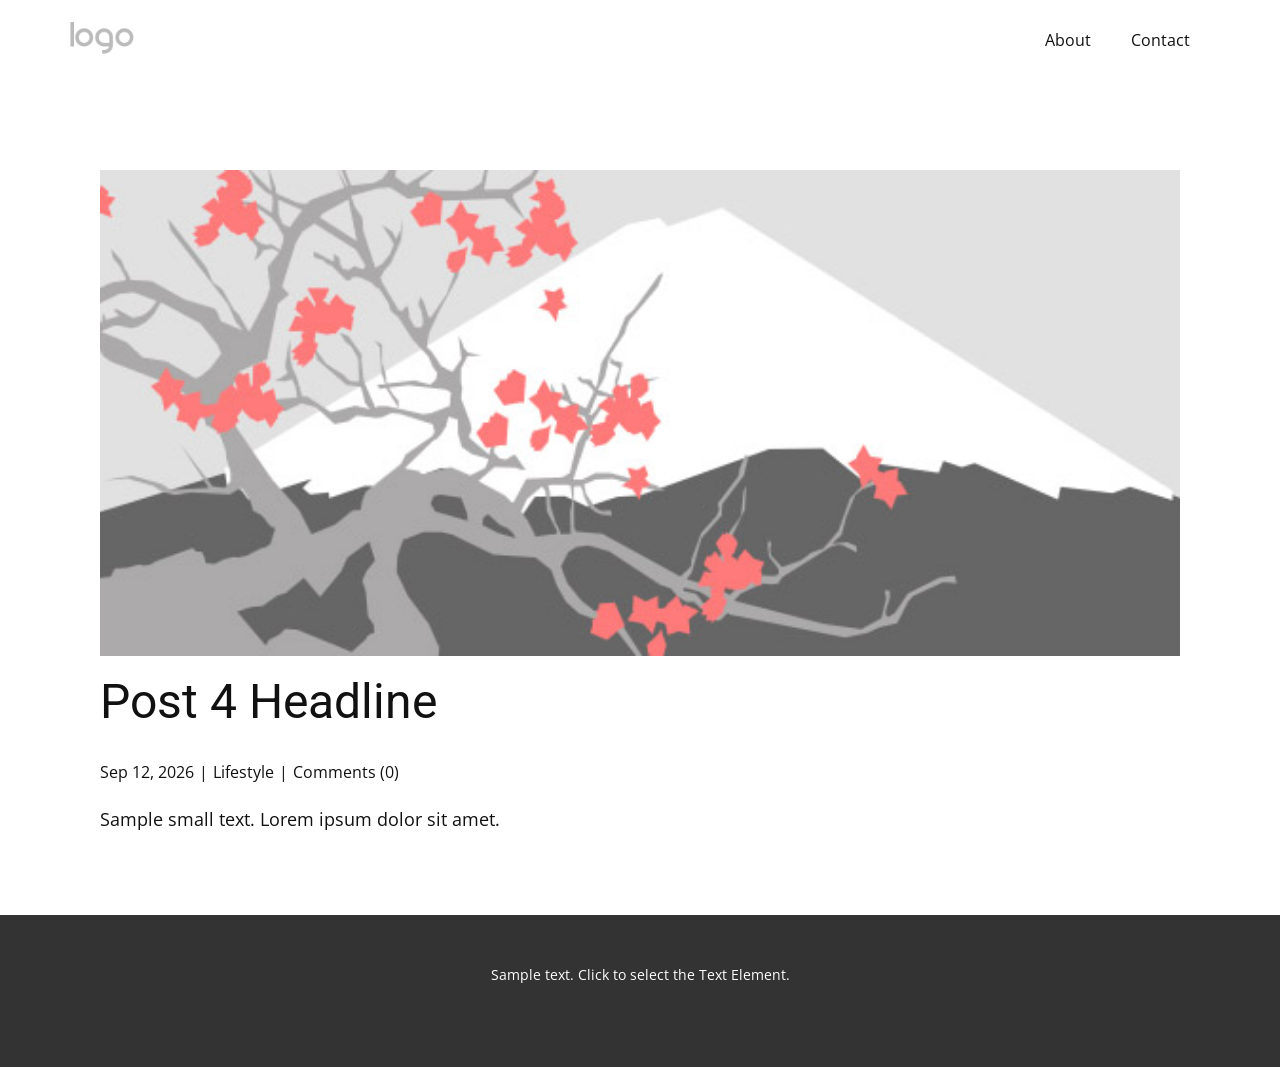
<file: blog/post-3.html>
<!DOCTYPE html>
<html style="font-size: 16px;" lang="en"><head>
    <meta name="viewport" content="width=device-width, initial-scale=1.0">
    <meta charset="utf-8">
    <meta name="keywords" content="Post 1 Headline">
    <meta name="description" content="Sample small text. Lorem ipsum dolor sit amet.">
    <title>Post 4 Headline</title>
    <link rel="stylesheet" href="../nicepage.css" media="screen">
<link rel="stylesheet" href="../Post-Template.css" media="screen">
    <script class="u-script" type="text/javascript" src="../jquery.js" defer=""></script>
    <script class="u-script" type="text/javascript" src="../nicepage.js" defer=""></script>
    <meta name="generator" content="Nicepage 8.6.23, nicepage.com">
    
    
    
    <link id="u-page-google-font" rel="stylesheet" href="https://fonts.googleapis.com/css2?display=swap&amp;family=Roboto:ital,wght@0,100;0,200;0,300;0,400;0,500;0,600;0,700;0,800;0,900;1,100;1,200;1,300;1,400;1,500;1,600;1,700;1,800;1,900&amp;family=Open+Sans:ital,wght@0,300;0,400;0,500;0,600;0,700;0,800;1,300;1,400;1,500;1,600;1,700;1,800">
    <script type="application/ld+json">{
		"@context": "http://schema.org",
		"@type": "Organization",
		"name": "",
		"logo": "images/default-logo.png"
}</script>
    <meta name="theme-color" content="#478ac9">
  <meta data-intl-tel-input-cdn-path="intlTelInput/"><meta name="twitter:description" content="Sample small text. Lorem ipsum dolor sit amet."><meta property="og:type" content="article"><meta property="og:title" content="Post 4 Headline"><meta property="og:description" content="Sample small text. Lorem ipsum dolor sit amet."><meta property="og:image" content="../images/0fd3416c.jpeg"></head>
  <body data-path-to-root="./" data-include-products="false" class="u-body u-xl-mode" data-lang="en"><header class="u-clearfix u-header u-header" id="header"><div class="u-clearfix u-sheet u-valign-middle u-sheet-1">
        <a href="#" class="u-image u-logo u-image-1">
          <img src="../images/default-logo.png" class="u-logo-image u-logo-image-1">
        </a>
        <nav class="u-menu u-menu-one-level u-offcanvas u-menu-1" role="navigation" aria-label="Menu navigation">
          <div class="menu-collapse" style="font-size: 1rem; letter-spacing: 0px;">
            <a class="u-button-style u-custom-left-right-menu-spacing u-custom-padding-bottom u-custom-top-bottom-menu-spacing u-hamburger-link u-nav-link u-text-active-palette-1-base u-text-hover-palette-2-base" href="#" tabindex="-1" aria-label="Open menu" aria-controls="5624">
              <svg class="u-svg-link" viewBox="0 0 24 24"><use xlink:href="#menu-hamburger"></use></svg>
              <svg class="u-svg-content" version="1.1" id="menu-hamburger" viewBox="0 0 16 16" x="0px" y="0px" xmlns:xlink="http://www.w3.org/1999/xlink" xmlns="http://www.w3.org/2000/svg"><g><rect y="1" width="16" height="2"></rect><rect y="7" width="16" height="2"></rect><rect y="13" width="16" height="2"></rect>
</g></svg>
            </a>
          </div>
          <div class="u-nav-container">
            <ul class="u-nav u-unstyled u-nav-1" role="menubar"><li class="u-nav-item" role="none"><a class="u-button-style u-nav-link u-text-active-palette-1-base u-text-hover-palette-2-base u-nav-link-2" href="../" role="menuitem">About</a>
</li><li class="u-nav-item" role="none"><a class="u-button-style u-nav-link u-text-active-palette-1-base u-text-hover-palette-2-base u-nav-link-2" href="../Contact.html" role="menuitem">Contact</a>
</li></ul>
          </div>
          <div class="u-nav-container-collapse" id="5624" role="region" aria-label="Menu panel">
            <div class="u-black u-container-style u-inner-container-layout u-opacity u-opacity-95 u-sidenav">
              <div class="u-inner-container-layout u-sidenav-overflow">
                <div class="u-menu-close" tabindex="-1" aria-label="Close menu"></div>
                <ul class="u-align-center u-nav u-popupmenu-items u-unstyled u-nav-2"><li class="u-nav-item"><a class="u-button-style u-nav-link" href="../">About</a>
</li><li class="u-nav-item"><a class="u-button-style u-nav-link" href="../Contact.html">Contact</a>
</li></ul>
              </div>
            </div>
            <div class="u-black u-menu-overlay u-opacity u-opacity-70"></div>
          </div>
        </nav>
      </div></header>
    <section class="u-align-center u-clearfix u-section-1" id="block-2">
      <div class="u-clearfix u-sheet u-valign-middle-md u-valign-middle-sm u-valign-middle-xs u-sheet-1"><!--post_details--><!--post_details_options_json--><!--{"source":""}--><!--/post_details_options_json--><!--blog_post-->
        <div class="u-container-style u-expanded-width u-post-details u-post-details-1">
          <div class="u-container-layout u-valign-middle u-container-layout-1"><!--blog_post_image-->
            <img alt="" class="u-blog-control u-expanded-width u-image u-image-default u-image-1" src="../images/0fd3416c.jpeg"><!--/blog_post_image--><!--blog_post_header-->
            <h2 class="u-blog-control u-text u-text-1">Post 4 Headline</h2><!--/blog_post_header--><!--blog_post_metadata-->
            <div class="u-blog-control u-metadata u-metadata-1"><!--blog_post_metadata_date--><span class="u-meta-date u-meta-icon">Sep 12, 2026</span><!--/blog_post_metadata_date--><!--blog_post_metadata_category--><span class="u-meta-category u-meta-icon"><a href="/blog/blog.html#/blog-1///3">Lifestyle</a></span><!--/blog_post_metadata_category--><!--blog_post_metadata_comments--><span class="u-meta-comments u-meta-icon"><!--blog_post_metadata_comments_content-->Comments (0)<!--/blog_post_metadata_comments_content--></span><!--/blog_post_metadata_comments-->
            </div><!--/blog_post_metadata--><!--blog_post_content-->
            <div class="u-align-justify u-blog-control u-post-content u-text u-text-2 fr-view">
  <p>Sample small text. Lorem ipsum dolor sit amet.</p>
  </div><!--/blog_post_content-->
          </div>
        </div><!--/blog_post--><!--/post_details-->
      </div>
    </section>
    
    
    
    <footer class="u-align-center u-clearfix u-container-align-center u-footer u-grey-80 u-footer" id="footer"><div class="u-clearfix u-sheet u-sheet-1">
        <p class="u-small-text u-text u-text-variant u-text-1">Sample text. Click to select the Text Element.</p>
      </div></footer>
    <section class="u-backlink u-clearfix u-grey-80"></section>
  
</body></html>
</file>
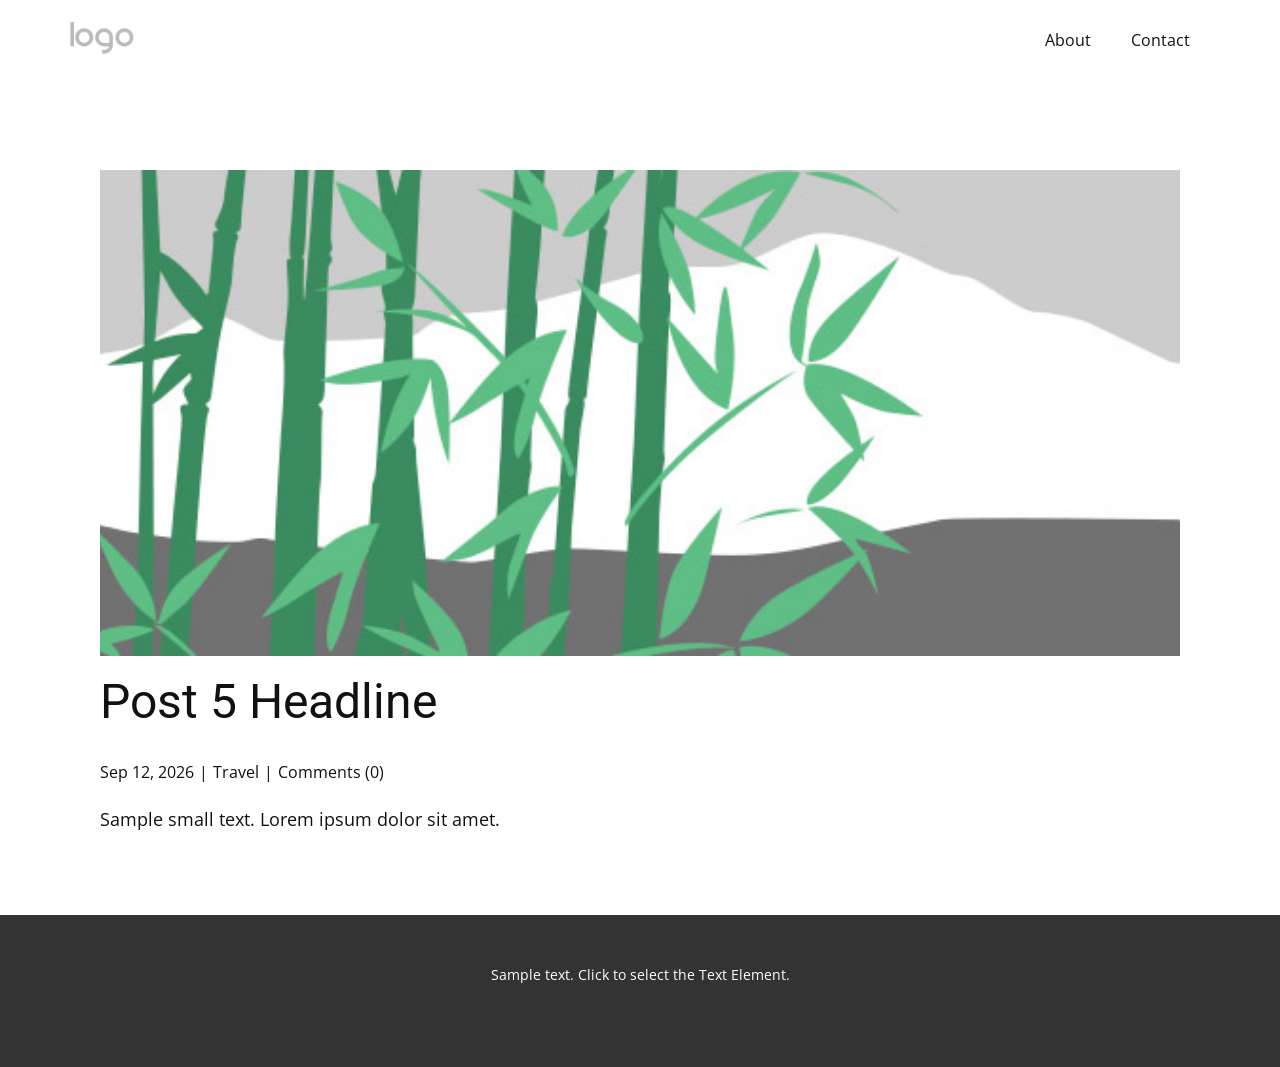
<file: blog/post-4.html>
<!DOCTYPE html>
<html style="font-size: 16px;" lang="en"><head>
    <meta name="viewport" content="width=device-width, initial-scale=1.0">
    <meta charset="utf-8">
    <meta name="keywords" content="Post 1 Headline">
    <meta name="description" content="Sample small text. Lorem ipsum dolor sit amet.">
    <title>Post 5 Headline</title>
    <link rel="stylesheet" href="../nicepage.css" media="screen">
<link rel="stylesheet" href="../Post-Template.css" media="screen">
    <script class="u-script" type="text/javascript" src="../jquery.js" defer=""></script>
    <script class="u-script" type="text/javascript" src="../nicepage.js" defer=""></script>
    <meta name="generator" content="Nicepage 8.6.23, nicepage.com">
    
    
    
    <link id="u-page-google-font" rel="stylesheet" href="https://fonts.googleapis.com/css2?display=swap&amp;family=Roboto:ital,wght@0,100;0,200;0,300;0,400;0,500;0,600;0,700;0,800;0,900;1,100;1,200;1,300;1,400;1,500;1,600;1,700;1,800;1,900&amp;family=Open+Sans:ital,wght@0,300;0,400;0,500;0,600;0,700;0,800;1,300;1,400;1,500;1,600;1,700;1,800">
    <script type="application/ld+json">{
		"@context": "http://schema.org",
		"@type": "Organization",
		"name": "",
		"logo": "images/default-logo.png"
}</script>
    <meta name="theme-color" content="#478ac9">
  <meta data-intl-tel-input-cdn-path="intlTelInput/"><meta name="twitter:description" content="Sample small text. Lorem ipsum dolor sit amet."><meta property="og:type" content="article"><meta property="og:title" content="Post 5 Headline"><meta property="og:description" content="Sample small text. Lorem ipsum dolor sit amet."><meta property="og:image" content="../images/68f64b9d.jpeg"></head>
  <body data-path-to-root="./" data-include-products="false" class="u-body u-xl-mode" data-lang="en"><header class="u-clearfix u-header u-header" id="header"><div class="u-clearfix u-sheet u-valign-middle u-sheet-1">
        <a href="#" class="u-image u-logo u-image-1">
          <img src="../images/default-logo.png" class="u-logo-image u-logo-image-1">
        </a>
        <nav class="u-menu u-menu-one-level u-offcanvas u-menu-1" role="navigation" aria-label="Menu navigation">
          <div class="menu-collapse" style="font-size: 1rem; letter-spacing: 0px;">
            <a class="u-button-style u-custom-left-right-menu-spacing u-custom-padding-bottom u-custom-top-bottom-menu-spacing u-hamburger-link u-nav-link u-text-active-palette-1-base u-text-hover-palette-2-base" href="#" tabindex="-1" aria-label="Open menu" aria-controls="5624">
              <svg class="u-svg-link" viewBox="0 0 24 24"><use xlink:href="#menu-hamburger"></use></svg>
              <svg class="u-svg-content" version="1.1" id="menu-hamburger" viewBox="0 0 16 16" x="0px" y="0px" xmlns:xlink="http://www.w3.org/1999/xlink" xmlns="http://www.w3.org/2000/svg"><g><rect y="1" width="16" height="2"></rect><rect y="7" width="16" height="2"></rect><rect y="13" width="16" height="2"></rect>
</g></svg>
            </a>
          </div>
          <div class="u-nav-container">
            <ul class="u-nav u-unstyled u-nav-1" role="menubar"><li class="u-nav-item" role="none"><a class="u-button-style u-nav-link u-text-active-palette-1-base u-text-hover-palette-2-base u-nav-link-2" href="../" role="menuitem">About</a>
</li><li class="u-nav-item" role="none"><a class="u-button-style u-nav-link u-text-active-palette-1-base u-text-hover-palette-2-base u-nav-link-2" href="../Contact.html" role="menuitem">Contact</a>
</li></ul>
          </div>
          <div class="u-nav-container-collapse" id="5624" role="region" aria-label="Menu panel">
            <div class="u-black u-container-style u-inner-container-layout u-opacity u-opacity-95 u-sidenav">
              <div class="u-inner-container-layout u-sidenav-overflow">
                <div class="u-menu-close" tabindex="-1" aria-label="Close menu"></div>
                <ul class="u-align-center u-nav u-popupmenu-items u-unstyled u-nav-2"><li class="u-nav-item"><a class="u-button-style u-nav-link" href="../">About</a>
</li><li class="u-nav-item"><a class="u-button-style u-nav-link" href="../Contact.html">Contact</a>
</li></ul>
              </div>
            </div>
            <div class="u-black u-menu-overlay u-opacity u-opacity-70"></div>
          </div>
        </nav>
      </div></header>
    <section class="u-align-center u-clearfix u-section-1" id="block-2">
      <div class="u-clearfix u-sheet u-valign-middle-md u-valign-middle-sm u-valign-middle-xs u-sheet-1"><!--post_details--><!--post_details_options_json--><!--{"source":""}--><!--/post_details_options_json--><!--blog_post-->
        <div class="u-container-style u-expanded-width u-post-details u-post-details-1">
          <div class="u-container-layout u-valign-middle u-container-layout-1"><!--blog_post_image-->
            <img alt="" class="u-blog-control u-expanded-width u-image u-image-default u-image-1" src="../images/68f64b9d.jpeg"><!--/blog_post_image--><!--blog_post_header-->
            <h2 class="u-blog-control u-text u-text-1">Post 5 Headline</h2><!--/blog_post_header--><!--blog_post_metadata-->
            <div class="u-blog-control u-metadata u-metadata-1"><!--blog_post_metadata_date--><span class="u-meta-date u-meta-icon">Sep 12, 2026</span><!--/blog_post_metadata_date--><!--blog_post_metadata_category--><span class="u-meta-category u-meta-icon"><a href="/blog/blog.html#/blog-1///2">Travel</a></span><!--/blog_post_metadata_category--><!--blog_post_metadata_comments--><span class="u-meta-comments u-meta-icon"><!--blog_post_metadata_comments_content-->Comments (0)<!--/blog_post_metadata_comments_content--></span><!--/blog_post_metadata_comments-->
            </div><!--/blog_post_metadata--><!--blog_post_content-->
            <div class="u-align-justify u-blog-control u-post-content u-text u-text-2 fr-view">
  <p>Sample small text. Lorem ipsum dolor sit amet.</p>
  </div><!--/blog_post_content-->
          </div>
        </div><!--/blog_post--><!--/post_details-->
      </div>
    </section>
    
    
    
    <footer class="u-align-center u-clearfix u-container-align-center u-footer u-grey-80 u-footer" id="footer"><div class="u-clearfix u-sheet u-sheet-1">
        <p class="u-small-text u-text u-text-variant u-text-1">Sample text. Click to select the Text Element.</p>
      </div></footer>
    <section class="u-backlink u-clearfix u-grey-80"></section>
  
</body></html>
</file>
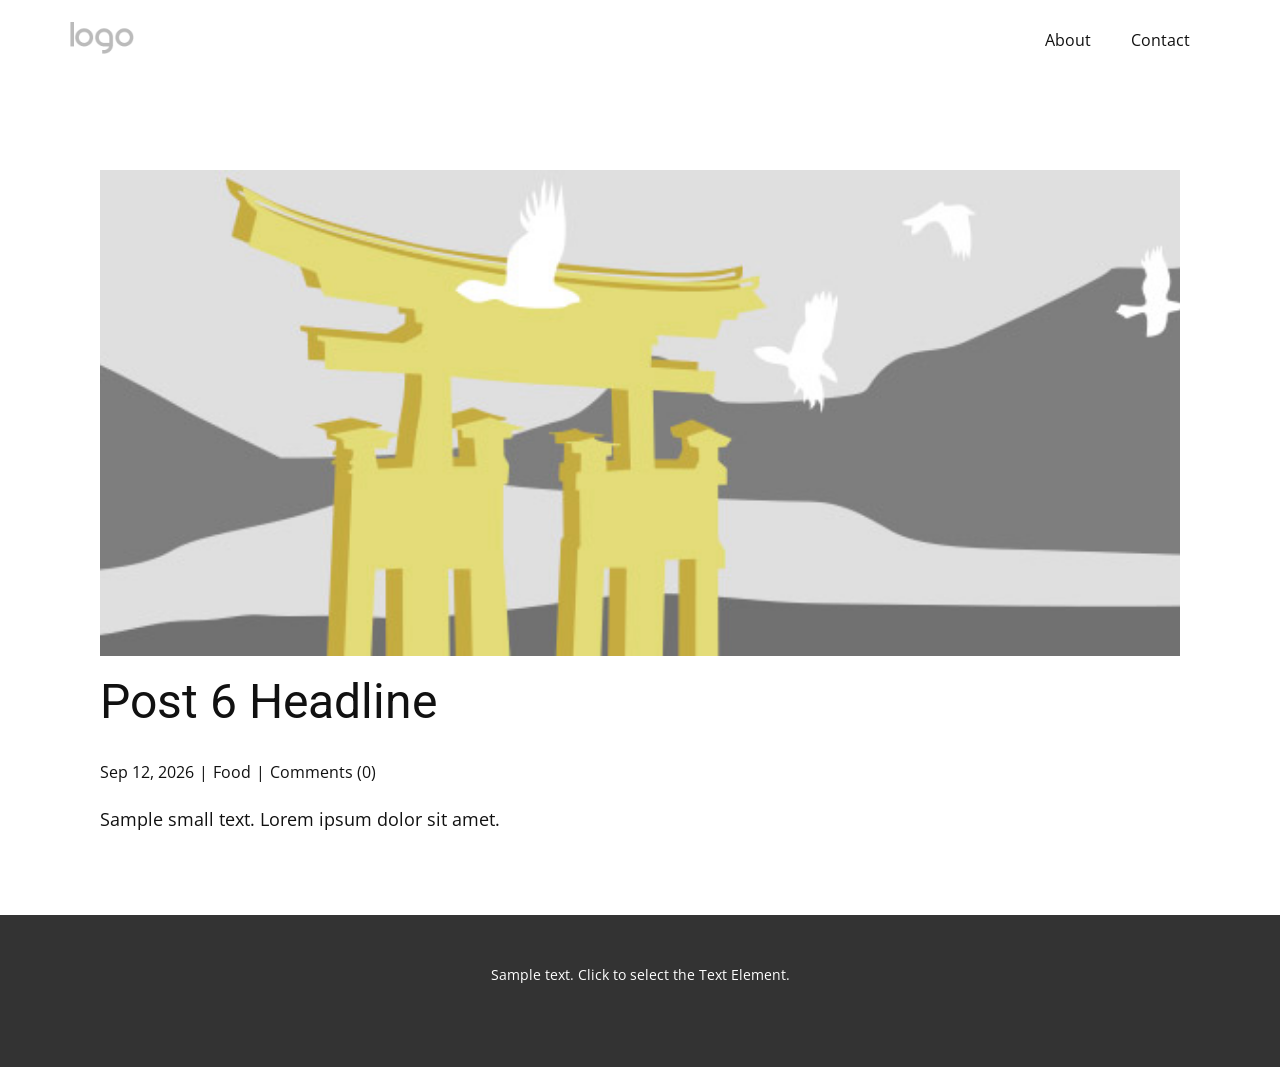
<file: blog/post-5.html>
<!DOCTYPE html>
<html style="font-size: 16px;" lang="en"><head>
    <meta name="viewport" content="width=device-width, initial-scale=1.0">
    <meta charset="utf-8">
    <meta name="keywords" content="Post 1 Headline">
    <meta name="description" content="Sample small text. Lorem ipsum dolor sit amet.">
    <title>Post 6 Headline</title>
    <link rel="stylesheet" href="../nicepage.css" media="screen">
<link rel="stylesheet" href="../Post-Template.css" media="screen">
    <script class="u-script" type="text/javascript" src="../jquery.js" defer=""></script>
    <script class="u-script" type="text/javascript" src="../nicepage.js" defer=""></script>
    <meta name="generator" content="Nicepage 8.6.23, nicepage.com">
    
    
    
    <link id="u-page-google-font" rel="stylesheet" href="https://fonts.googleapis.com/css2?display=swap&amp;family=Roboto:ital,wght@0,100;0,200;0,300;0,400;0,500;0,600;0,700;0,800;0,900;1,100;1,200;1,300;1,400;1,500;1,600;1,700;1,800;1,900&amp;family=Open+Sans:ital,wght@0,300;0,400;0,500;0,600;0,700;0,800;1,300;1,400;1,500;1,600;1,700;1,800">
    <script type="application/ld+json">{
		"@context": "http://schema.org",
		"@type": "Organization",
		"name": "",
		"logo": "images/default-logo.png"
}</script>
    <meta name="theme-color" content="#478ac9">
  <meta data-intl-tel-input-cdn-path="intlTelInput/"><meta name="twitter:description" content="Sample small text. Lorem ipsum dolor sit amet."><meta property="og:type" content="article"><meta property="og:title" content="Post 6 Headline"><meta property="og:description" content="Sample small text. Lorem ipsum dolor sit amet."><meta property="og:image" content="../images/8ad73f3c.jpeg"></head>
  <body data-path-to-root="./" data-include-products="false" class="u-body u-xl-mode" data-lang="en"><header class="u-clearfix u-header u-header" id="header"><div class="u-clearfix u-sheet u-valign-middle u-sheet-1">
        <a href="#" class="u-image u-logo u-image-1">
          <img src="../images/default-logo.png" class="u-logo-image u-logo-image-1">
        </a>
        <nav class="u-menu u-menu-one-level u-offcanvas u-menu-1" role="navigation" aria-label="Menu navigation">
          <div class="menu-collapse" style="font-size: 1rem; letter-spacing: 0px;">
            <a class="u-button-style u-custom-left-right-menu-spacing u-custom-padding-bottom u-custom-top-bottom-menu-spacing u-hamburger-link u-nav-link u-text-active-palette-1-base u-text-hover-palette-2-base" href="#" tabindex="-1" aria-label="Open menu" aria-controls="5624">
              <svg class="u-svg-link" viewBox="0 0 24 24"><use xlink:href="#menu-hamburger"></use></svg>
              <svg class="u-svg-content" version="1.1" id="menu-hamburger" viewBox="0 0 16 16" x="0px" y="0px" xmlns:xlink="http://www.w3.org/1999/xlink" xmlns="http://www.w3.org/2000/svg"><g><rect y="1" width="16" height="2"></rect><rect y="7" width="16" height="2"></rect><rect y="13" width="16" height="2"></rect>
</g></svg>
            </a>
          </div>
          <div class="u-nav-container">
            <ul class="u-nav u-unstyled u-nav-1" role="menubar"><li class="u-nav-item" role="none"><a class="u-button-style u-nav-link u-text-active-palette-1-base u-text-hover-palette-2-base u-nav-link-2" href="../" role="menuitem">About</a>
</li><li class="u-nav-item" role="none"><a class="u-button-style u-nav-link u-text-active-palette-1-base u-text-hover-palette-2-base u-nav-link-2" href="../Contact.html" role="menuitem">Contact</a>
</li></ul>
          </div>
          <div class="u-nav-container-collapse" id="5624" role="region" aria-label="Menu panel">
            <div class="u-black u-container-style u-inner-container-layout u-opacity u-opacity-95 u-sidenav">
              <div class="u-inner-container-layout u-sidenav-overflow">
                <div class="u-menu-close" tabindex="-1" aria-label="Close menu"></div>
                <ul class="u-align-center u-nav u-popupmenu-items u-unstyled u-nav-2"><li class="u-nav-item"><a class="u-button-style u-nav-link" href="../">About</a>
</li><li class="u-nav-item"><a class="u-button-style u-nav-link" href="../Contact.html">Contact</a>
</li></ul>
              </div>
            </div>
            <div class="u-black u-menu-overlay u-opacity u-opacity-70"></div>
          </div>
        </nav>
      </div></header>
    <section class="u-align-center u-clearfix u-section-1" id="block-2">
      <div class="u-clearfix u-sheet u-valign-middle-md u-valign-middle-sm u-valign-middle-xs u-sheet-1"><!--post_details--><!--post_details_options_json--><!--{"source":""}--><!--/post_details_options_json--><!--blog_post-->
        <div class="u-container-style u-expanded-width u-post-details u-post-details-1">
          <div class="u-container-layout u-valign-middle u-container-layout-1"><!--blog_post_image-->
            <img alt="" class="u-blog-control u-expanded-width u-image u-image-default u-image-1" src="../images/8ad73f3c.jpeg"><!--/blog_post_image--><!--blog_post_header-->
            <h2 class="u-blog-control u-text u-text-1">Post 6 Headline</h2><!--/blog_post_header--><!--blog_post_metadata-->
            <div class="u-blog-control u-metadata u-metadata-1"><!--blog_post_metadata_date--><span class="u-meta-date u-meta-icon">Sep 12, 2026</span><!--/blog_post_metadata_date--><!--blog_post_metadata_category--><span class="u-meta-category u-meta-icon"><a href="/blog/blog.html#/blog-1///1">Food</a></span><!--/blog_post_metadata_category--><!--blog_post_metadata_comments--><span class="u-meta-comments u-meta-icon"><!--blog_post_metadata_comments_content-->Comments (0)<!--/blog_post_metadata_comments_content--></span><!--/blog_post_metadata_comments-->
            </div><!--/blog_post_metadata--><!--blog_post_content-->
            <div class="u-align-justify u-blog-control u-post-content u-text u-text-2 fr-view">
  <p>Sample small text. Lorem ipsum dolor sit amet.</p>
  </div><!--/blog_post_content-->
          </div>
        </div><!--/blog_post--><!--/post_details-->
      </div>
    </section>
    
    
    
    <footer class="u-align-center u-clearfix u-container-align-center u-footer u-grey-80 u-footer" id="footer"><div class="u-clearfix u-sheet u-sheet-1">
        <p class="u-small-text u-text u-text-variant u-text-1">Sample text. Click to select the Text Element.</p>
      </div></footer>
    <section class="u-backlink u-clearfix u-grey-80"></section>
  
</body></html>
</file>
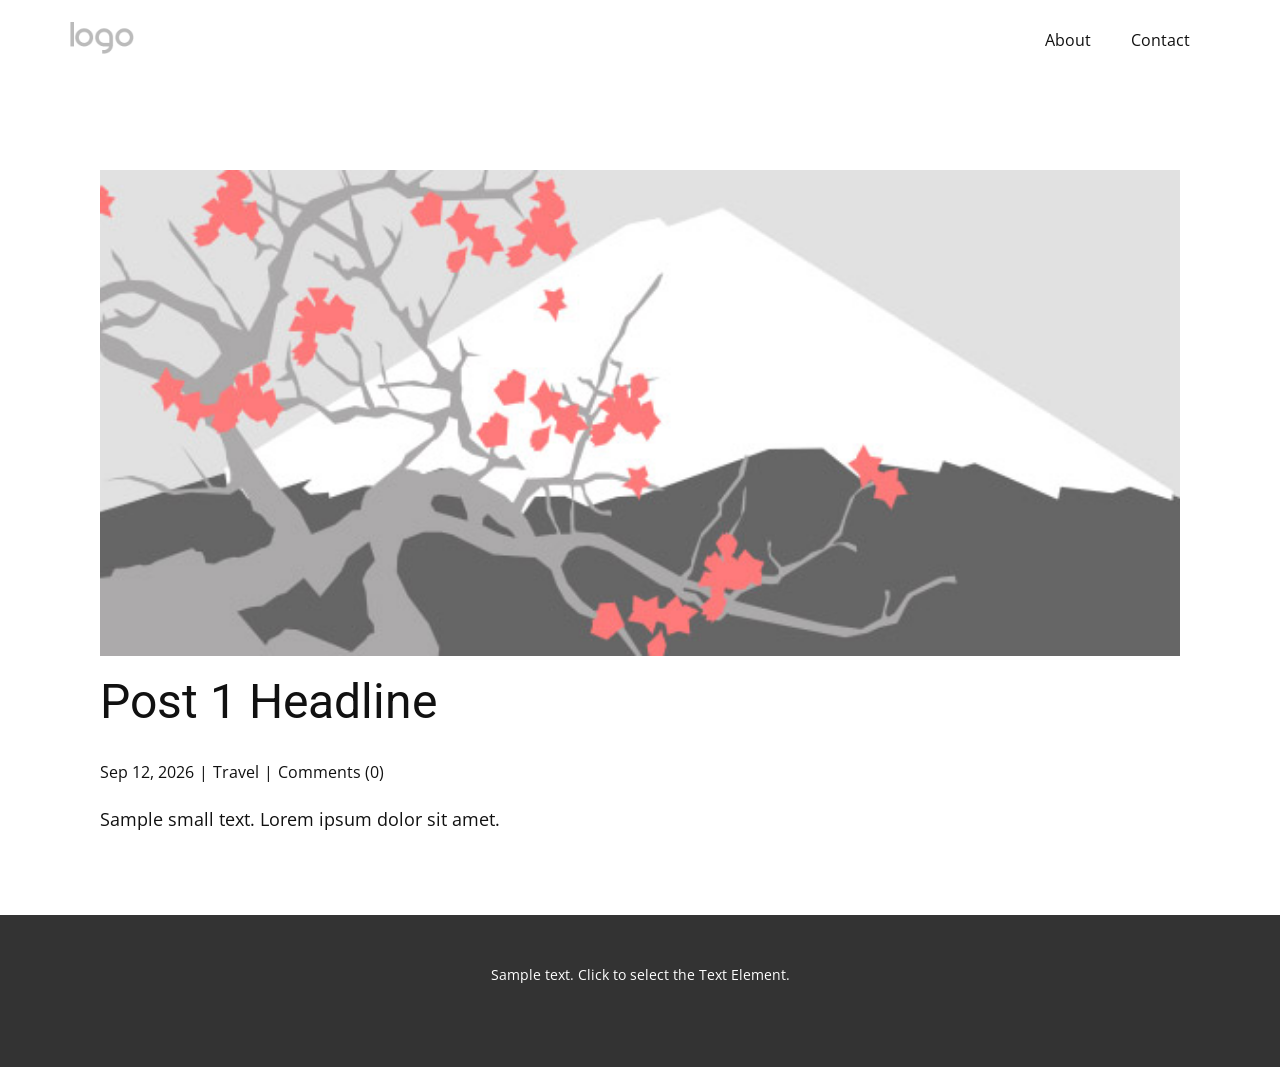
<file: blog/post.html>
<!DOCTYPE html>
<html style="font-size: 16px;" lang="en"><head>
    <meta name="viewport" content="width=device-width, initial-scale=1.0">
    <meta charset="utf-8">
    <meta name="keywords" content="Post 1 Headline">
    <meta name="description" content="Sample small text. Lorem ipsum dolor sit amet.">
    <title>Post 1 Headline</title>
    <link rel="stylesheet" href="../nicepage.css" media="screen">
<link rel="stylesheet" href="../Post-Template.css" media="screen">
    <script class="u-script" type="text/javascript" src="../jquery.js" defer=""></script>
    <script class="u-script" type="text/javascript" src="../nicepage.js" defer=""></script>
    <meta name="generator" content="Nicepage 8.6.23, nicepage.com">
    
    
    
    <link id="u-page-google-font" rel="stylesheet" href="https://fonts.googleapis.com/css2?display=swap&amp;family=Roboto:ital,wght@0,100;0,200;0,300;0,400;0,500;0,600;0,700;0,800;0,900;1,100;1,200;1,300;1,400;1,500;1,600;1,700;1,800;1,900&amp;family=Open+Sans:ital,wght@0,300;0,400;0,500;0,600;0,700;0,800;1,300;1,400;1,500;1,600;1,700;1,800">
    <script type="application/ld+json">{
		"@context": "http://schema.org",
		"@type": "Organization",
		"name": "",
		"logo": "images/default-logo.png"
}</script>
    <meta name="theme-color" content="#478ac9">
  <meta data-intl-tel-input-cdn-path="intlTelInput/"><meta name="twitter:description" content="Sample small text. Lorem ipsum dolor sit amet."><meta property="og:type" content="article"><meta property="og:title" content="Post 1 Headline"><meta property="og:description" content="Sample small text. Lorem ipsum dolor sit amet."><meta property="og:image" content="../images/0fd3416c.jpeg"></head>
  <body data-path-to-root="./" data-include-products="false" class="u-body u-xl-mode" data-lang="en"><header class="u-clearfix u-header u-header" id="header"><div class="u-clearfix u-sheet u-valign-middle u-sheet-1">
        <a href="#" class="u-image u-logo u-image-1">
          <img src="../images/default-logo.png" class="u-logo-image u-logo-image-1">
        </a>
        <nav class="u-menu u-menu-one-level u-offcanvas u-menu-1" role="navigation" aria-label="Menu navigation">
          <div class="menu-collapse" style="font-size: 1rem; letter-spacing: 0px;">
            <a class="u-button-style u-custom-left-right-menu-spacing u-custom-padding-bottom u-custom-top-bottom-menu-spacing u-hamburger-link u-nav-link u-text-active-palette-1-base u-text-hover-palette-2-base" href="#" tabindex="-1" aria-label="Open menu" aria-controls="5624">
              <svg class="u-svg-link" viewBox="0 0 24 24"><use xlink:href="#menu-hamburger"></use></svg>
              <svg class="u-svg-content" version="1.1" id="menu-hamburger" viewBox="0 0 16 16" x="0px" y="0px" xmlns:xlink="http://www.w3.org/1999/xlink" xmlns="http://www.w3.org/2000/svg"><g><rect y="1" width="16" height="2"></rect><rect y="7" width="16" height="2"></rect><rect y="13" width="16" height="2"></rect>
</g></svg>
            </a>
          </div>
          <div class="u-nav-container">
            <ul class="u-nav u-unstyled u-nav-1" role="menubar"><li class="u-nav-item" role="none"><a class="u-button-style u-nav-link u-text-active-palette-1-base u-text-hover-palette-2-base u-nav-link-2" href="../" role="menuitem">About</a>
</li><li class="u-nav-item" role="none"><a class="u-button-style u-nav-link u-text-active-palette-1-base u-text-hover-palette-2-base u-nav-link-2" href="../Contact.html" role="menuitem">Contact</a>
</li></ul>
          </div>
          <div class="u-nav-container-collapse" id="5624" role="region" aria-label="Menu panel">
            <div class="u-black u-container-style u-inner-container-layout u-opacity u-opacity-95 u-sidenav">
              <div class="u-inner-container-layout u-sidenav-overflow">
                <div class="u-menu-close" tabindex="-1" aria-label="Close menu"></div>
                <ul class="u-align-center u-nav u-popupmenu-items u-unstyled u-nav-2"><li class="u-nav-item"><a class="u-button-style u-nav-link" href="../">About</a>
</li><li class="u-nav-item"><a class="u-button-style u-nav-link" href="../Contact.html">Contact</a>
</li></ul>
              </div>
            </div>
            <div class="u-black u-menu-overlay u-opacity u-opacity-70"></div>
          </div>
        </nav>
      </div></header>
    <section class="u-align-center u-clearfix u-section-1" id="block-2">
      <div class="u-clearfix u-sheet u-valign-middle-md u-valign-middle-sm u-valign-middle-xs u-sheet-1"><!--post_details--><!--post_details_options_json--><!--{"source":""}--><!--/post_details_options_json--><!--blog_post-->
        <div class="u-container-style u-expanded-width u-post-details u-post-details-1">
          <div class="u-container-layout u-valign-middle u-container-layout-1"><!--blog_post_image-->
            <img alt="" class="u-blog-control u-expanded-width u-image u-image-default u-image-1" src="../images/0fd3416c.jpeg"><!--/blog_post_image--><!--blog_post_header-->
            <h2 class="u-blog-control u-text u-text-1">Post 1 Headline</h2><!--/blog_post_header--><!--blog_post_metadata-->
            <div class="u-blog-control u-metadata u-metadata-1"><!--blog_post_metadata_date--><span class="u-meta-date u-meta-icon">Sep 12, 2026</span><!--/blog_post_metadata_date--><!--blog_post_metadata_category--><span class="u-meta-category u-meta-icon"><a href="/blog/blog.html#/blog-1///2">Travel</a></span><!--/blog_post_metadata_category--><!--blog_post_metadata_comments--><span class="u-meta-comments u-meta-icon"><!--blog_post_metadata_comments_content-->Comments (0)<!--/blog_post_metadata_comments_content--></span><!--/blog_post_metadata_comments-->
            </div><!--/blog_post_metadata--><!--blog_post_content-->
            <div class="u-align-justify u-blog-control u-post-content u-text u-text-2 fr-view">
  <p>Sample small text. Lorem ipsum dolor sit amet.</p>
  </div><!--/blog_post_content-->
          </div>
        </div><!--/blog_post--><!--/post_details-->
      </div>
    </section>
    
    
    
    <footer class="u-align-center u-clearfix u-container-align-center u-footer u-grey-80 u-footer" id="footer"><div class="u-clearfix u-sheet u-sheet-1">
        <p class="u-small-text u-text u-text-variant u-text-1">Sample text. Click to select the Text Element.</p>
      </div></footer>
    <section class="u-backlink u-clearfix u-grey-80"></section>
  
</body></html>
</file>
